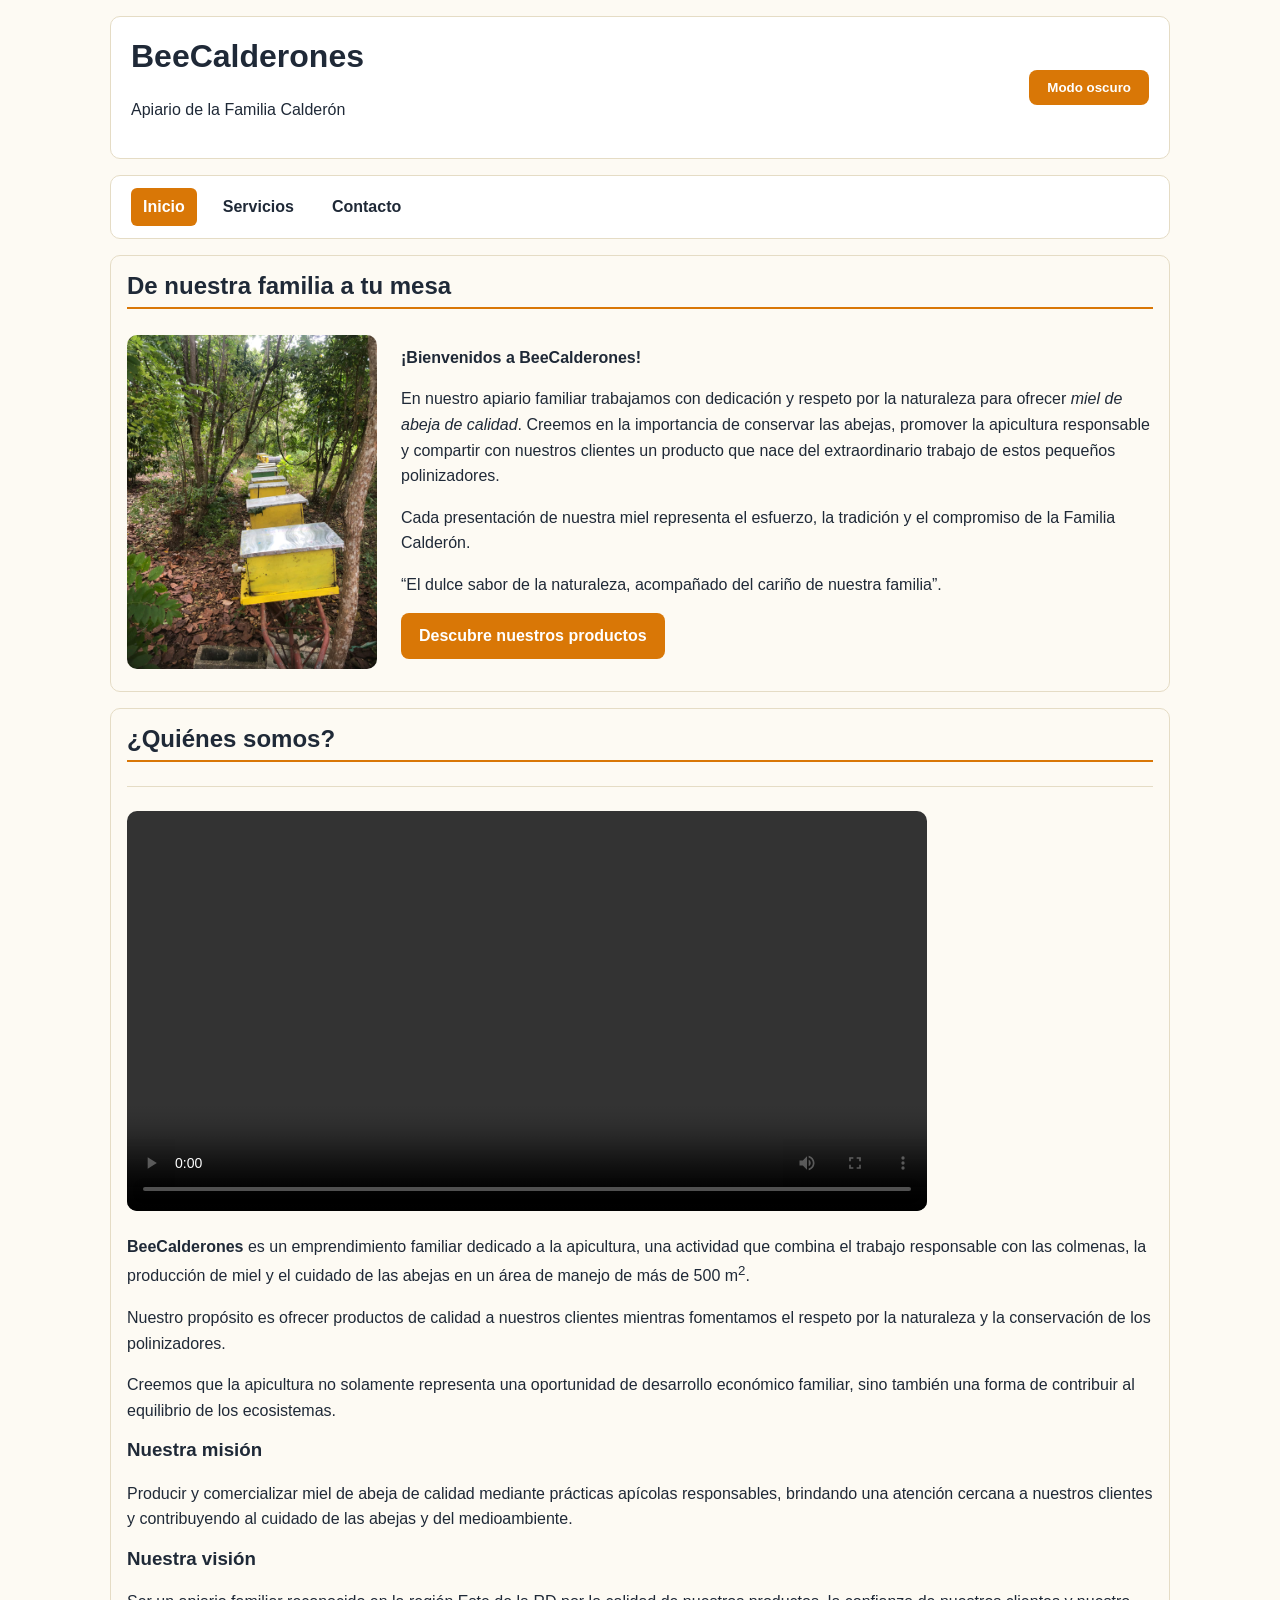
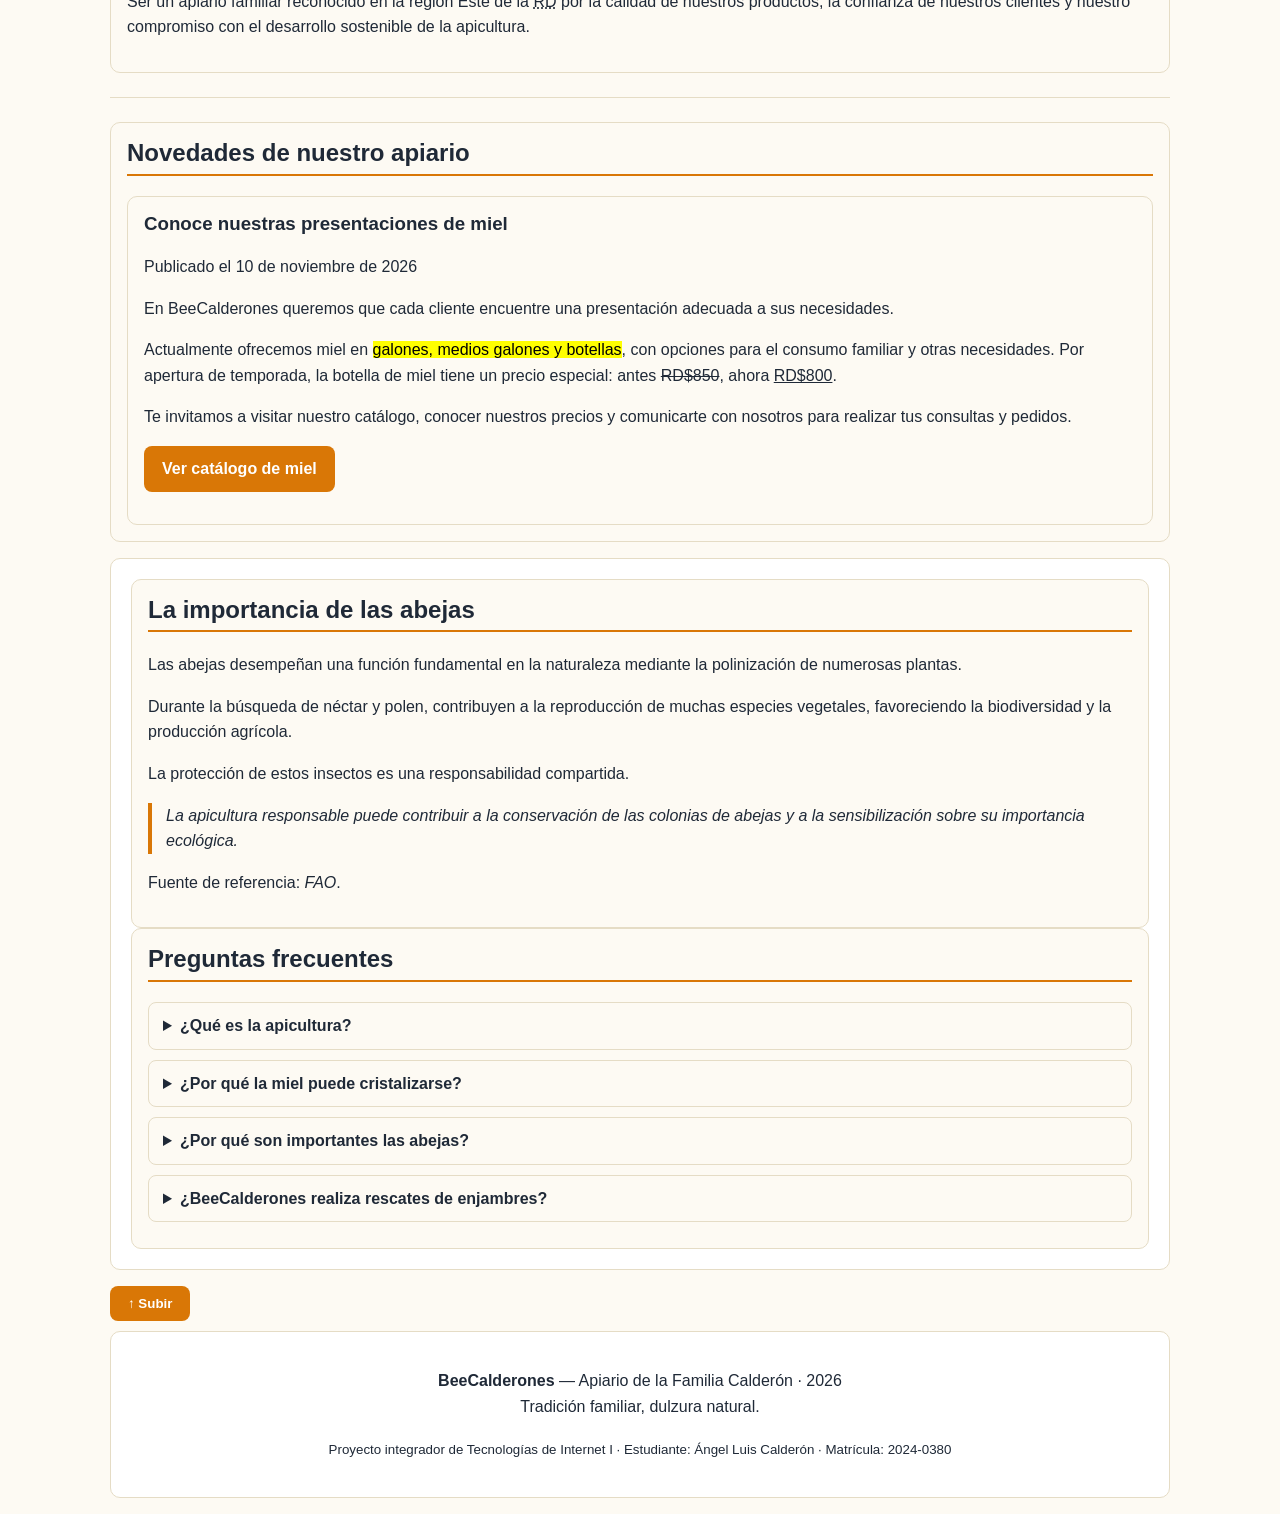
<file: index.html>
<!DOCTYPE html>
<html lang="es">
<head>
  <meta charset="UTF-8">
  <meta name="viewport" content="width=device-width, initial-scale=1.0">
  <meta name="description" content="BeeCalderones: Apiario de la Familia Calderón. Producción y comercialización de miel de abeja pura y apicultura responsable en la República Dominicana.">
  <title>BeeCalderones · Apiario de la Familia Calderón</title>
  <link rel="stylesheet" href="css/estilos.css">
  <script src="js/app.js" defer></script>
</head>
<body>

  <header class="encabezado">
    <div>
      <h1>BeeCalderones</h1>
      <p>Apiario de la Familia Calderón</p>
    </div>
    <div class="acciones-header">
      <button type="button" id="btn-tema" class="boton-secundario">Modo oscuro</button>
      <button type="button" id="btn-menu" class="btn-hamburguesa" aria-expanded="false">Menú ☰</button>
    </div>
  </header>

  <nav id="menu-principal" class="menu">
    <a href="index.html" aria-current="page">Inicio</a>
    <a href="servicios.html">Servicios</a>
    <a href="contacto.html">Contacto</a>
  </nav>

  <div class="contenedor layout-portada">

    <main>

      <section id="bienvenida" class="tarjeta">
        <h2>De nuestra familia a tu mesa</h2>

        <div class="fila">
          <img src="img/abejascristino.jpeg"
               alt="Colmenas instaladas en el campo verde del apiario familiar BeeCalderones"
               width="250" height="200" class="img-destacada">

          <div>
            <p><strong>¡Bienvenidos a BeeCalderones!</strong></p>
            <p>En nuestro apiario familiar trabajamos con dedicación y respeto por la naturaleza para ofrecer <em>miel de abeja de calidad</em>. Creemos en la importancia de conservar las abejas, promover la apicultura responsable y compartir con nuestros clientes un producto que nace del extraordinario trabajo de estos pequeños polinizadores.</p>
            <p>Cada presentación de nuestra miel representa el esfuerzo, la tradición y el compromiso de la Familia Calderón.</p>
            <p><q>El dulce sabor de la naturaleza, acompañado del cariño de nuestra familia</q>.</p>
            <p><a href="servicios.html" class="boton">Descubre nuestros productos</a></p>
          </div>
        </div>
      </section>

      <section id="quienes-somos" class="tarjeta">
        <h2>¿Quiénes somos?</h2>

        <hr>

        <video controls width="800" height="350">
          <source src="img/apiario.mp4" type="video/mp4">
          Tu navegador no soporta la reproducción de video.
        </video>

        <p><strong>BeeCalderones</strong> es un emprendimiento familiar dedicado a la apicultura, una actividad que combina el trabajo responsable con las colmenas, la producción de miel y el cuidado de las abejas en un área de manejo de más de 500 m<sup>2</sup>.</p>
        <p>Nuestro propósito es ofrecer productos de calidad a nuestros clientes mientras fomentamos el respeto por la naturaleza y la conservación de los polinizadores.</p>
        <p>Creemos que la apicultura no solamente representa una oportunidad de desarrollo económico familiar, sino también una forma de contribuir al equilibrio de los ecosistemas.</p>

        <h3>Nuestra misión</h3>
        <p>Producir y comercializar miel de abeja de calidad mediante prácticas apícolas responsables, brindando una atención cercana a nuestros clientes y contribuyendo al cuidado de las abejas y del medioambiente.</p>

        <h3>Nuestra visión</h3>
        <p>Ser un apiario familiar reconocido en la región Este de la <abbr title="República Dominicana">RD</abbr> por la calidad de nuestros productos, la confianza de nuestros clientes y nuestro compromiso con el desarrollo sostenible de la apicultura.</p>
      </section>

      <hr>

      <section id="novedades" class="tarjeta">
        <h2>Novedades de nuestro apiario</h2>

        <article>
          <h3>Conoce nuestras presentaciones de miel</h3>
          <p>Publicado el <time datetime="2026-11-10">10 de noviembre de 2026</time></p>
          <p>En BeeCalderones queremos que cada cliente encuentre una presentación adecuada a sus necesidades.</p>
          <p>Actualmente ofrecemos miel en <mark>galones, medios galones y botellas</mark>, con opciones para el consumo familiar y otras necesidades. Por apertura de temporada, la botella de miel tiene un precio especial: antes <del>RD$850</del>, ahora <ins>RD$800</ins>.</p>
          <p>Te invitamos a visitar nuestro catálogo, conocer nuestros precios y comunicarte con nosotros para realizar tus consultas y pedidos.</p>
          <p><a href="servicios.html" class="boton">Ver catálogo de miel</a></p>
        </article>
      </section>

    </main>

    <aside class="barra-lateral">
      <div class="tarjeta">
        <h2>La importancia de las abejas</h2>
        <p>Las abejas desempeñan una función fundamental en la naturaleza mediante la polinización de numerosas plantas.</p>
        <p>Durante la búsqueda de néctar y polen, contribuyen a la reproducción de muchas especies vegetales, favoreciendo la biodiversidad y la producción agrícola.</p>
        <p>La protección de estos insectos es una responsabilidad compartida.</p>

        <blockquote cite="https://www.fao.org">
          La apicultura responsable puede contribuir a la conservación de las colonias de abejas y a la sensibilización sobre su importancia ecológica.
        </blockquote>
        <p>Fuente de referencia: <cite>FAO</cite>.</p>
      </div>

      <div class="tarjeta">
        <h2>Preguntas frecuentes</h2>

        <details>
          <summary>¿Qué es la apicultura?</summary>
          <p>Es la actividad dedicada al manejo y cuidado de colonias de abejas, principalmente para obtener productos como la miel y otros recursos de la colmena.</p>
        </details>

        <details>
          <summary>¿Por qué la miel puede cristalizarse?</summary>
          <p>La cristalización es un proceso natural relacionado con la composición de azúcares de la miel, su bajo porcentaje de agua (H<sub>2</sub>O) y las condiciones de almacenamiento. No significa que esté en mal estado.</p>
        </details>

        <details>
          <summary>¿Por qué son importantes las abejas?</summary>
          <p>Porque participan en la polinización de numerosas plantas, contribuyendo a la reproducción vegetal y al mantenimiento de los ecosistemas.</p>
        </details>

        <details>
          <summary>¿BeeCalderones realiza rescates de enjambres?</summary>
          <p>Sí. Ofrecemos un servicio de evaluación y rescate de enjambres, sujeto a las condiciones de seguridad y accesibilidad del lugar.</p>
        </details>
      </div>
    </aside>

  </div>

  <button type="button" id="btn-arriba" class="btn-arriba" hidden>↑ Subir</button>

  <footer class="pie">
    <p><strong>BeeCalderones</strong> — Apiario de la Familia Calderón · <span id="anio">2026</span><br>
    Tradición familiar, dulzura natural.</p>
    <p><small>Proyecto integrador de Tecnologías de Internet I · Estudiante: Ángel Luis Calderón · Matrícula: 2024-0380</small></p>
  </footer>

</body>
</html>
</file>
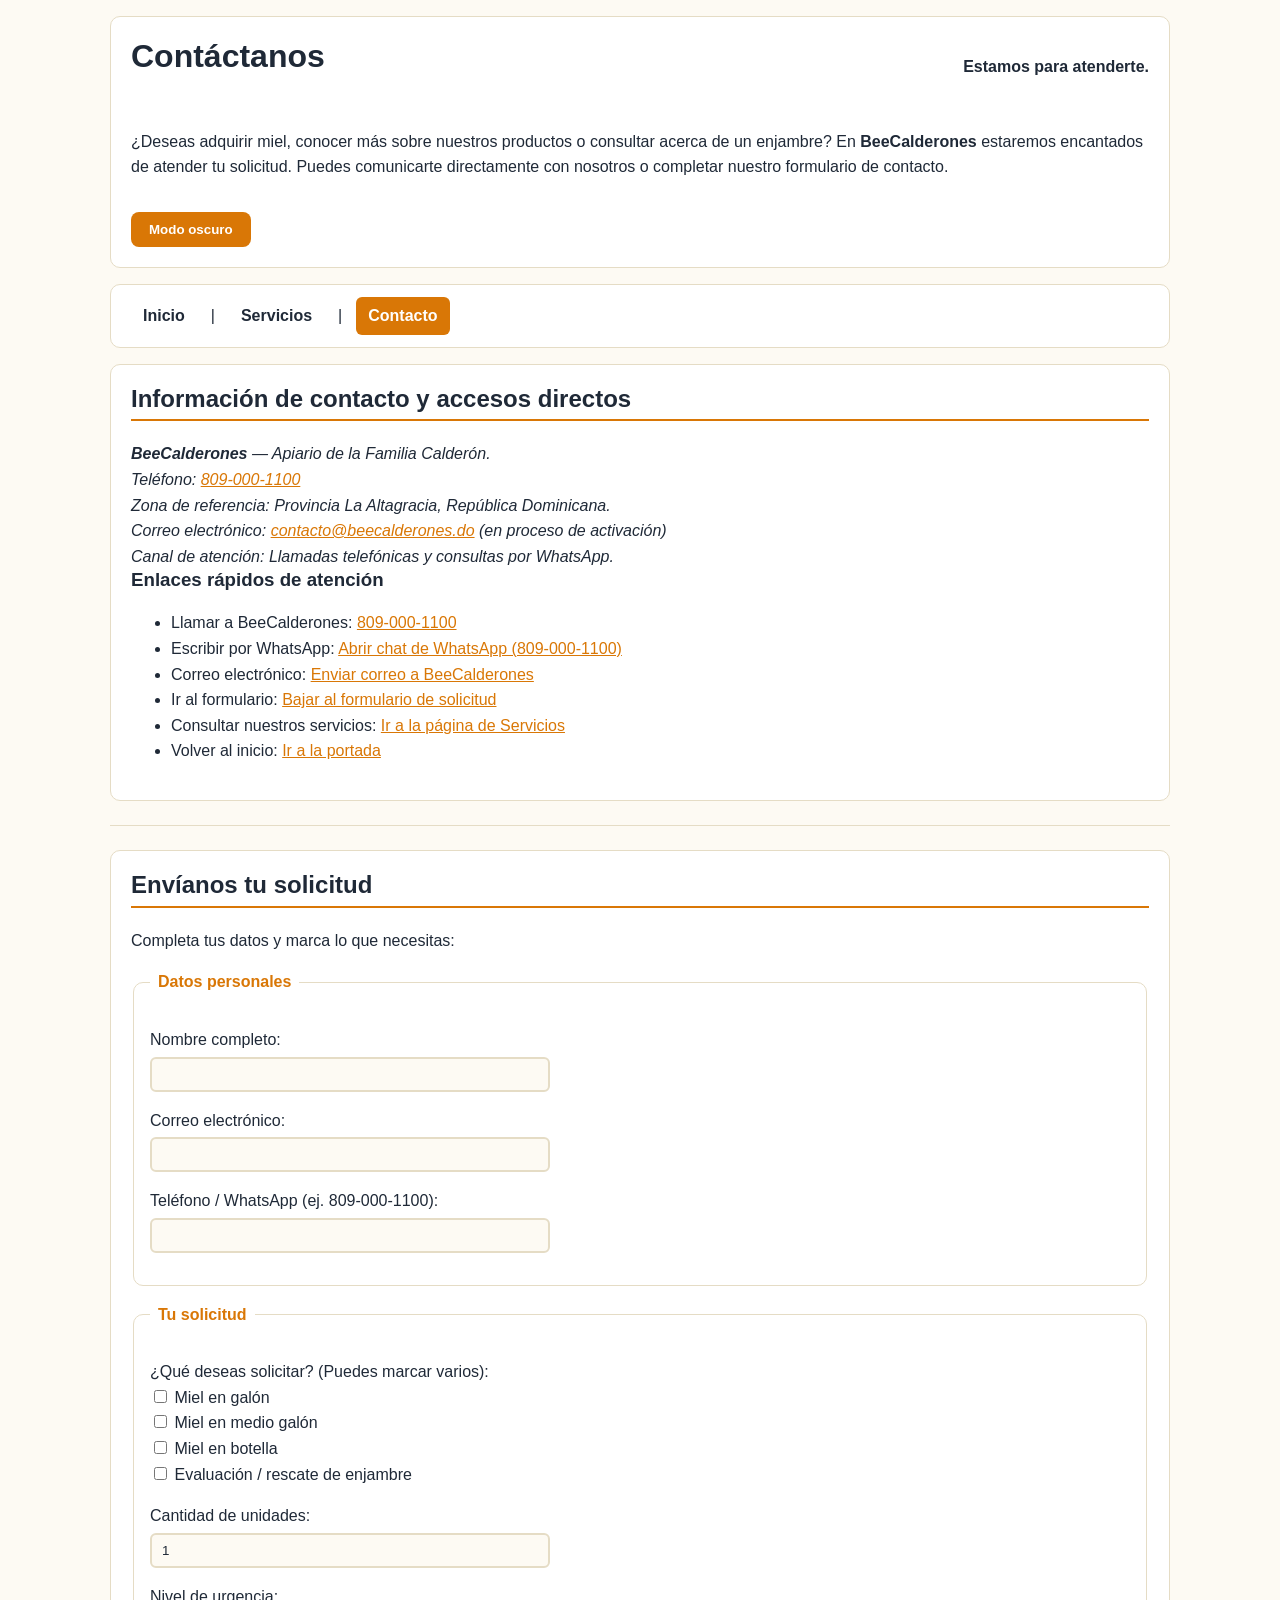
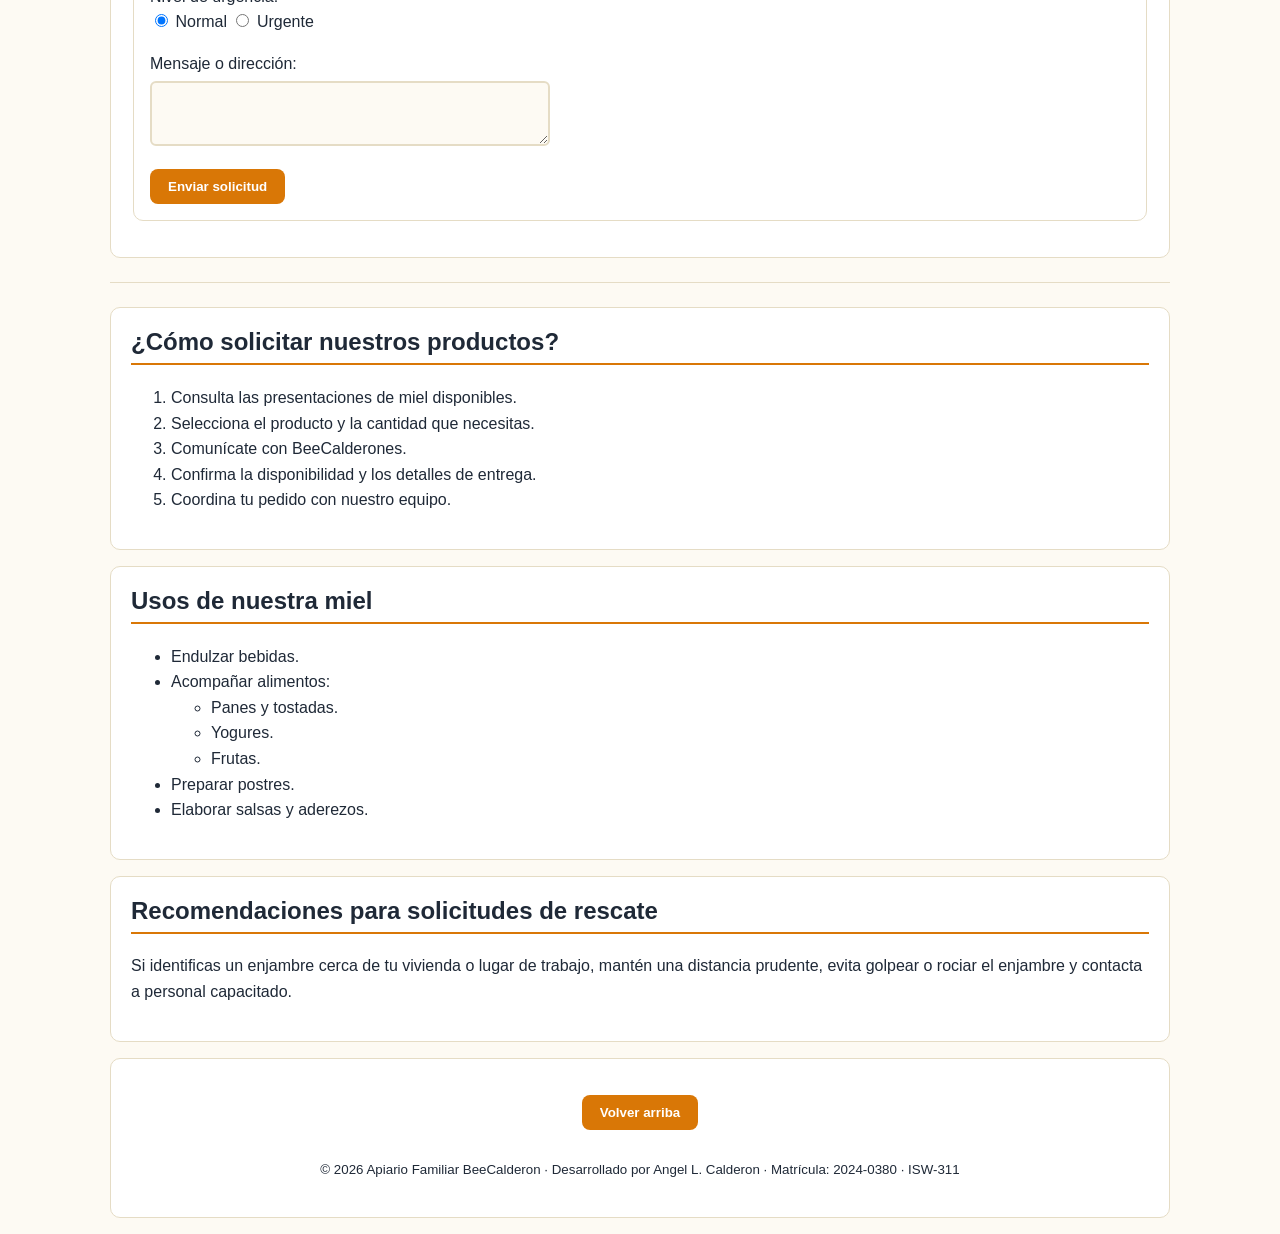
<file: contacto.html>
<!DOCTYPE html>
<html lang="es">
<head>
  <meta charset="UTF-8">
  <meta name="viewport" content="width=device-width, initial-scale=1.0">
  <meta name="description" content="Contáctanos en BeeCalderones: solicita miel de abeja pura o evaluación para rescate de enjambres.">
  <title>Contacto | BeeCalderones</title>
  <link rel="stylesheet" href="css/estilos.css">
  <script src="js/app.js" defer></script>
</head>
<body>

  <header>
    <h1>Contáctanos</h1>
    <p><strong>Estamos para atenderte.</strong></p>
    <p>¿Deseas adquirir miel, conocer más sobre nuestros productos o consultar acerca de un enjambre? En <strong>BeeCalderones</strong> estaremos encantados de atender tu solicitud. Puedes comunicarte directamente con nosotros o completar nuestro formulario de contacto.</p>
    <button type="button" id="btn-tema">Modo oscuro</button>
    <button type="button" id="btn-menu" aria-expanded="false">Menú</button>
  </header>

  <nav id="menu">
    <a href="index.html">Inicio</a> |
    <a href="servicios.html">Servicios</a> |
    <a href="contacto.html" aria-current="page">Contacto</a>
  </nav>

  <main>
    <section id="informacion-contacto">
      <h2>Información de contacto y accesos directos</h2>
      <address>
        <strong>BeeCalderones</strong> — Apiario de la Familia Calderón.<br>
        Teléfono: <a href="tel:+18090001100">809-000-1100</a><br>
        Zona de referencia: Provincia La Altagracia, República Dominicana.<br>
        Correo electrónico: <a href="mailto:contacto@beecalderones.do">contacto@beecalderones.do</a> (en proceso de activación)<br>
        Canal de atención: Llamadas telefónicas y consultas por WhatsApp.
      </address>

      <h3>Enlaces rápidos de atención</h3>
      <ul>
        <li>Llamar a BeeCalderones: <a href="tel:+18090001100">809-000-1100</a></li>
        <li>Escribir por WhatsApp: <a href="https://wa.me/18090001100" target="_blank" rel="noopener">Abrir chat de WhatsApp (809-000-1100)</a></li>
        <li>Correo electrónico: <a href="mailto:contacto@beecalderones.do">Enviar correo a BeeCalderones</a></li>
        <li>Ir al formulario: <a href="#formulario-solicitud">Bajar al formulario de solicitud</a></li>
        <li>Consultar nuestros servicios: <a href="servicios.html">Ir a la página de Servicios</a></li>
        <li>Volver al inicio: <a href="index.html">Ir a la portada</a></li>
      </ul>
    </section>

    <hr>

    <section id="formulario-solicitud">
      <h2>Envíanos tu solicitud</h2>
      <p>Completa tus datos y marca lo que necesitas:</p>

      <form id="form-contacto" action="#" method="post" novalidate>
        <fieldset>
          <legend>Datos personales</legend>

          <p>
            <label for="nombre">Nombre completo:</label><br>
            <input type="text" id="nombre" name="nombre" required minlength="3" aria-describedby="error-nombre">
            <span class="error" id="error-nombre"></span>
          </p>

          <p>
            <label for="correo">Correo electrónico:</label><br>
            <input type="email" id="correo" name="correo" required aria-describedby="error-correo">
            <span class="error" id="error-correo"></span>
          </p>

          <p>
            <label for="telefono">Teléfono / WhatsApp (ej. 809-000-1100):</label><br>
            <input type="tel" id="telefono" name="telefono" required pattern="[0-9\-]{10,12}" aria-describedby="error-telefono">
            <span class="error" id="error-telefono"></span>
          </p>
        </fieldset>

        <fieldset>
          <legend>Tu solicitud</legend>

          <p>¿Qué deseas solicitar? (Puedes marcar varios):<br>
            <input type="checkbox" id="ped-galon" name="pedido" value="Miel en galón">
            <label for="ped-galon">Miel en galón</label><br>

            <input type="checkbox" id="ped-medio" name="pedido" value="Miel en medio galón">
            <label for="ped-medio">Miel en medio galón</label><br>

            <input type="checkbox" id="ped-botella" name="pedido" value="Miel en botella">
            <label for="ped-botella">Miel en botella</label><br>

            <input type="checkbox" id="ped-rescate" name="pedido" value="Evaluación / rescate de enjambre">
            <label for="ped-rescate">Evaluación / rescate de enjambre</label><br>
            <span class="error" id="error-pedido"></span>
          </p>

          <p>
            <label for="cantidad">Cantidad de unidades:</label><br>
            <input type="number" id="cantidad" name="cantidad" min="1" max="50" value="1" aria-describedby="error-cantidad">
            <span class="error" id="error-cantidad"></span>
          </p>

          <p>Nivel de urgencia:<br>
            <input type="radio" id="urg-normal" name="urgencia" value="Normal" checked>
            <label for="urg-normal">Normal</label>

            <input type="radio" id="urg-pronta" name="urgencia" value="Urgente">
            <label for="urg-pronta">Urgente</label>
          </p>

          <p>
            <label for="mensaje">Mensaje o dirección:</label><br>
            <textarea id="mensaje" name="mensaje" rows="3" cols="30"></textarea>
          </p>

          <button type="submit" class="boton">Enviar solicitud</button>
        </fieldset>
      </form>

  
      <div id="mensaje-exito" class="mensaje-exito" hidden></div>
    </section>

    <hr>

    <section id="como-solicitar">
      <h2>¿Cómo solicitar nuestros productos?</h2>
      <ol type="1">
        <li>Consulta las presentaciones de miel disponibles.</li>
        <li>Selecciona el producto y la cantidad que necesitas.</li>
        <li>Comunícate con BeeCalderones.</li>
        <li>Confirma la disponibilidad y los detalles de entrega.</li>
        <li>Coordina tu pedido con nuestro equipo.</li>
      </ol>
    </section>

    <section id="usos-miel">
      <h2>Usos de nuestra miel</h2>
      <ul>
        <li>Endulzar bebidas.</li>
        <li>Acompañar alimentos:
          <ul>
            <li>Panes y tostadas.</li>
            <li>Yogures.</li>
            <li>Frutas.</li>
          </ul>
        </li>
        <li>Preparar postres.</li>
        <li>Elaborar salsas y aderezos.</li>
      </ul>
    </section>
  </main>

  <aside id="recomendaciones">
    <h2>Recomendaciones para solicitudes de rescate</h2>
    <p>Si identificas un enjambre cerca de tu vivienda o lugar de trabajo, mantén una distancia prudente, evita golpear o rociar el enjambre y contacta a personal capacitado.</p>
  </aside>

  <footer>
    <p><button type="button" id="btn-arriba">Volver arriba</button></p>
    <p><small>&copy; <span id="anio">2026</span> Apiario Familiar BeeCalderon · Desarrollado por Angel L. Calderon · Matrícula: 2024-0380 · ISW-311</small></p>
  </footer>

</body>
</html>
</file>
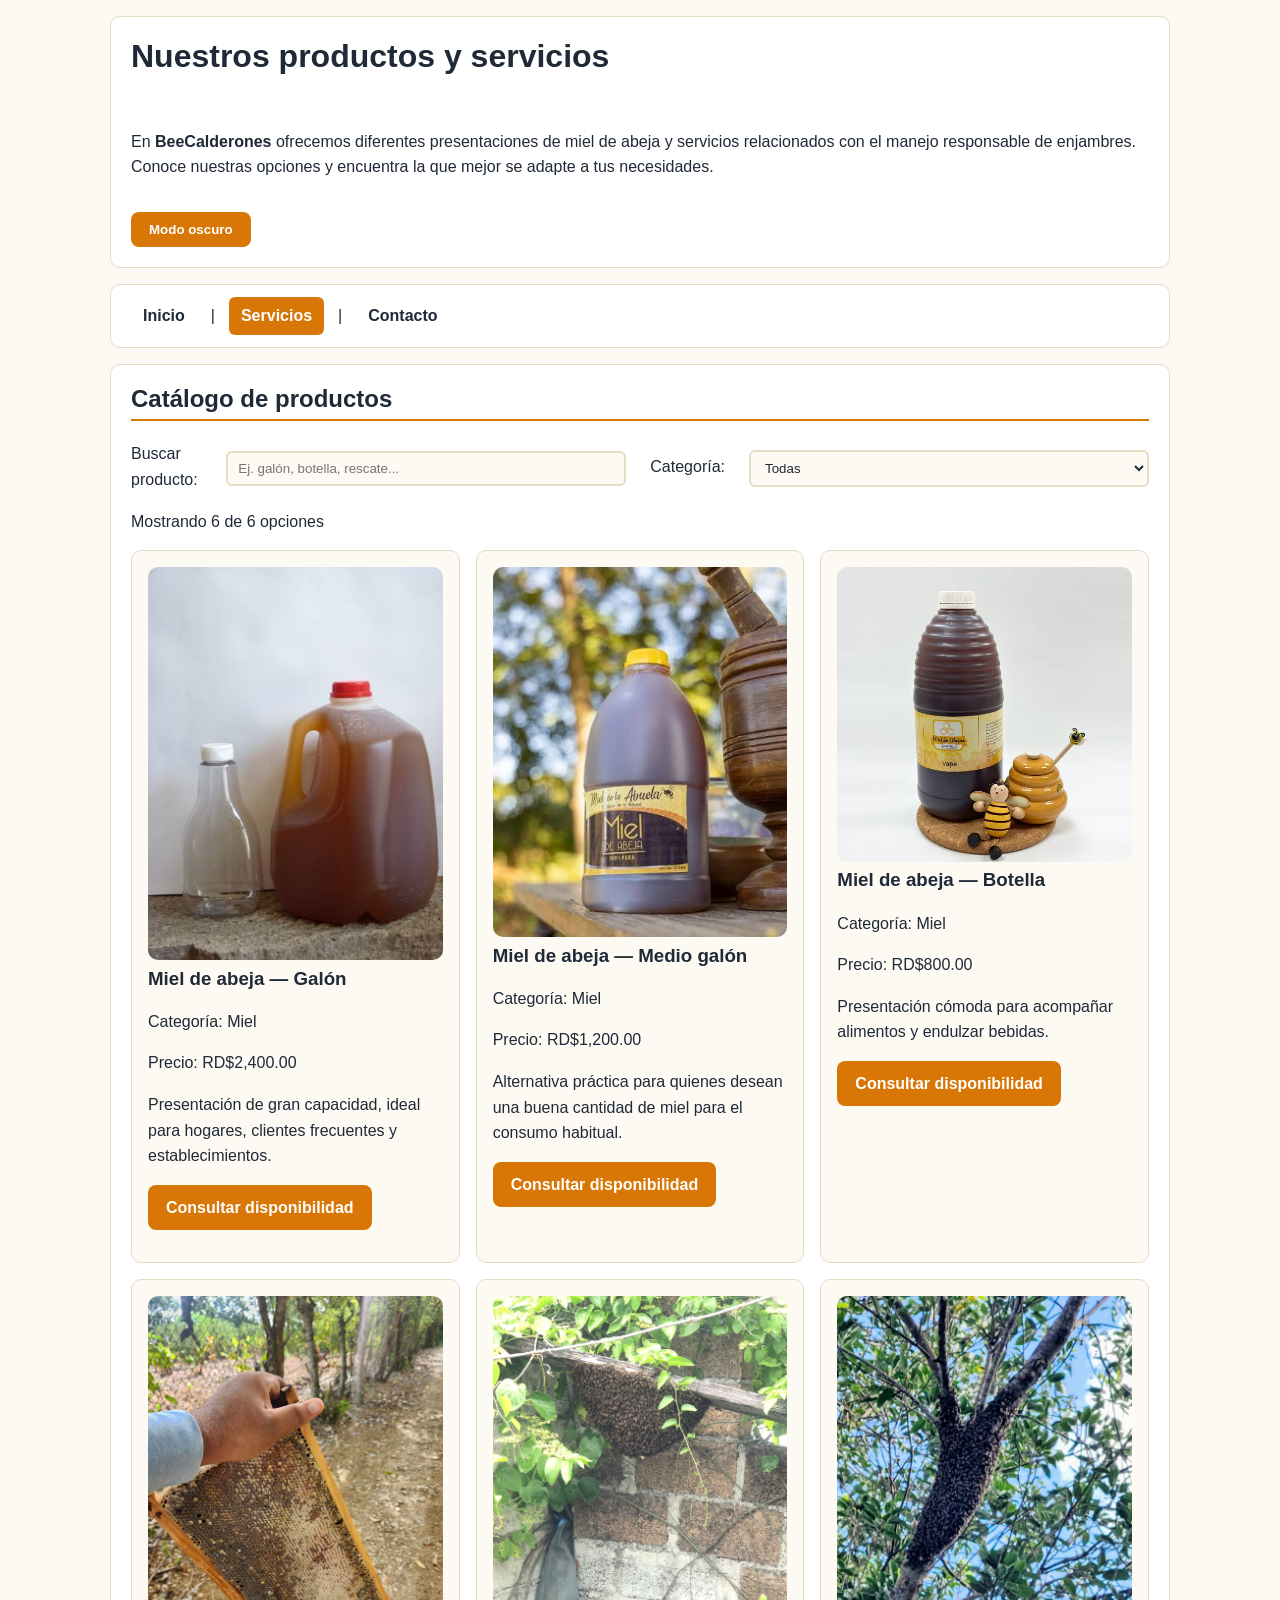
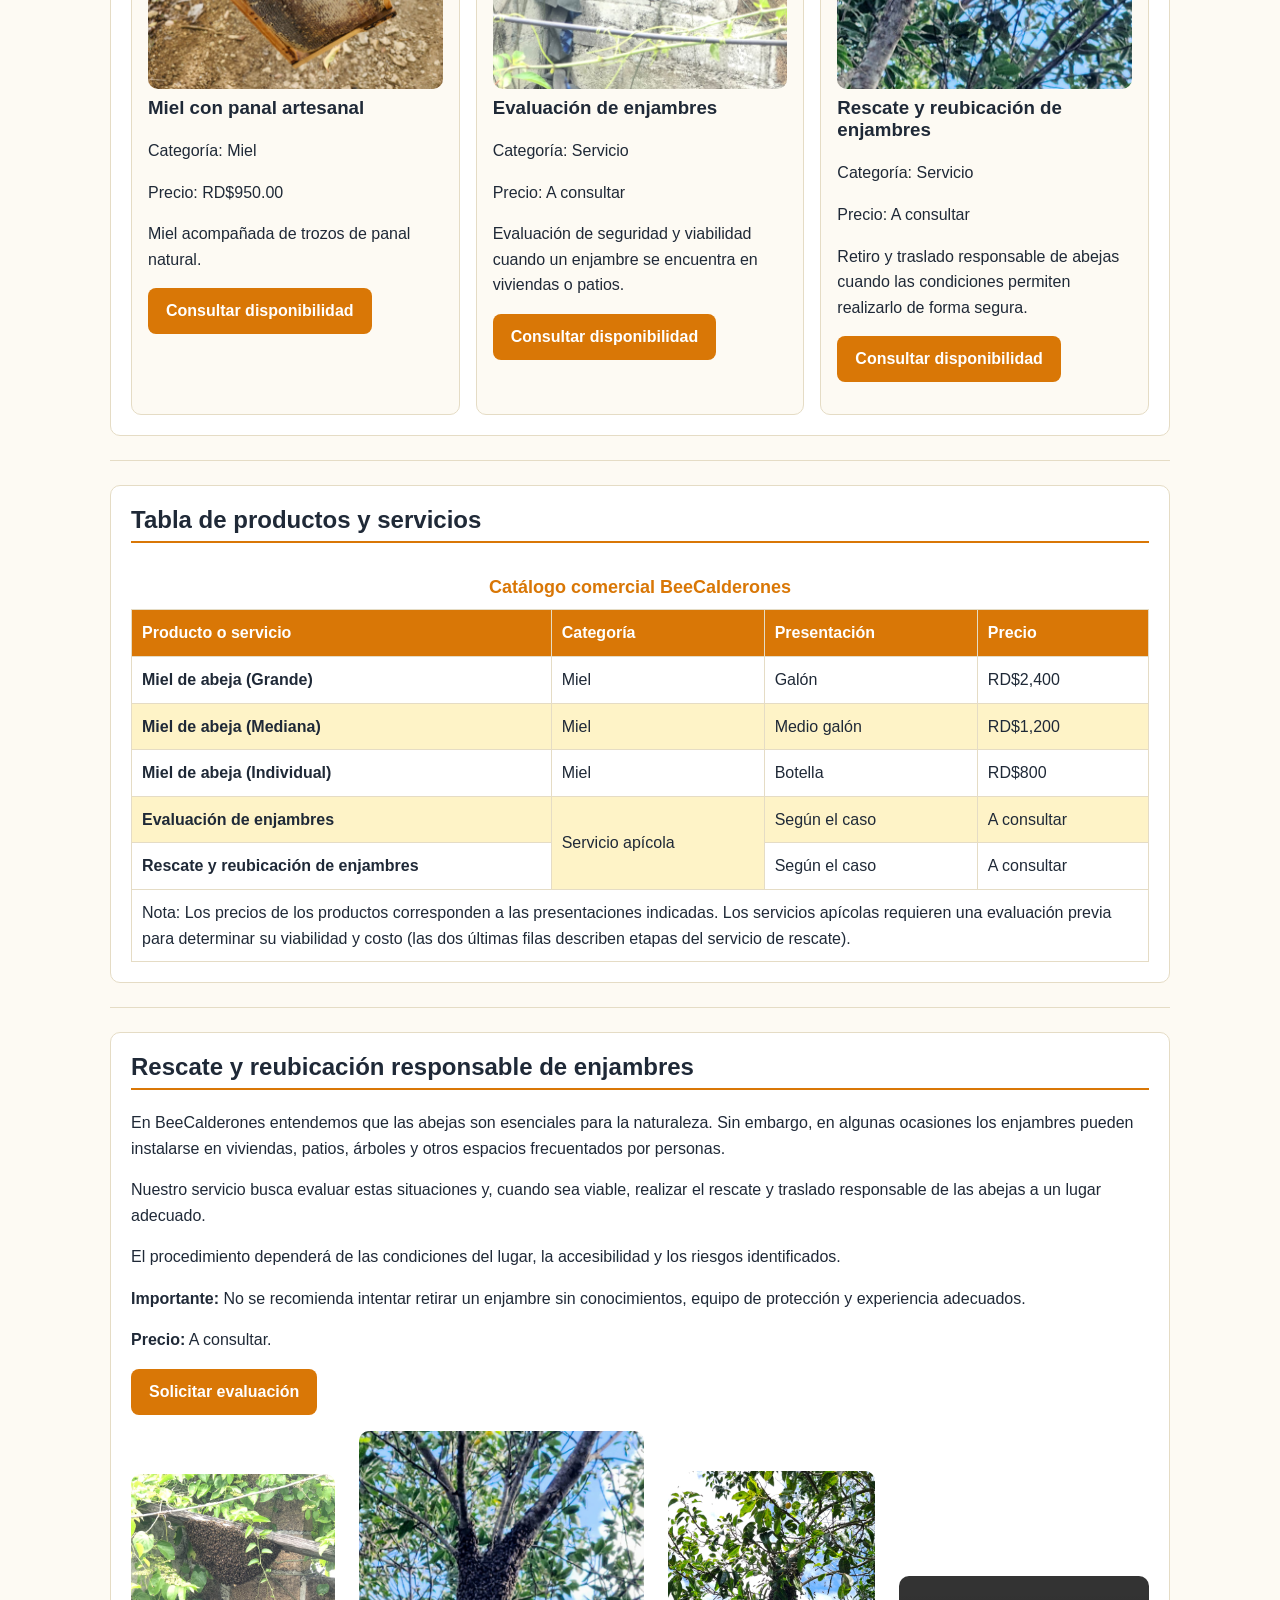
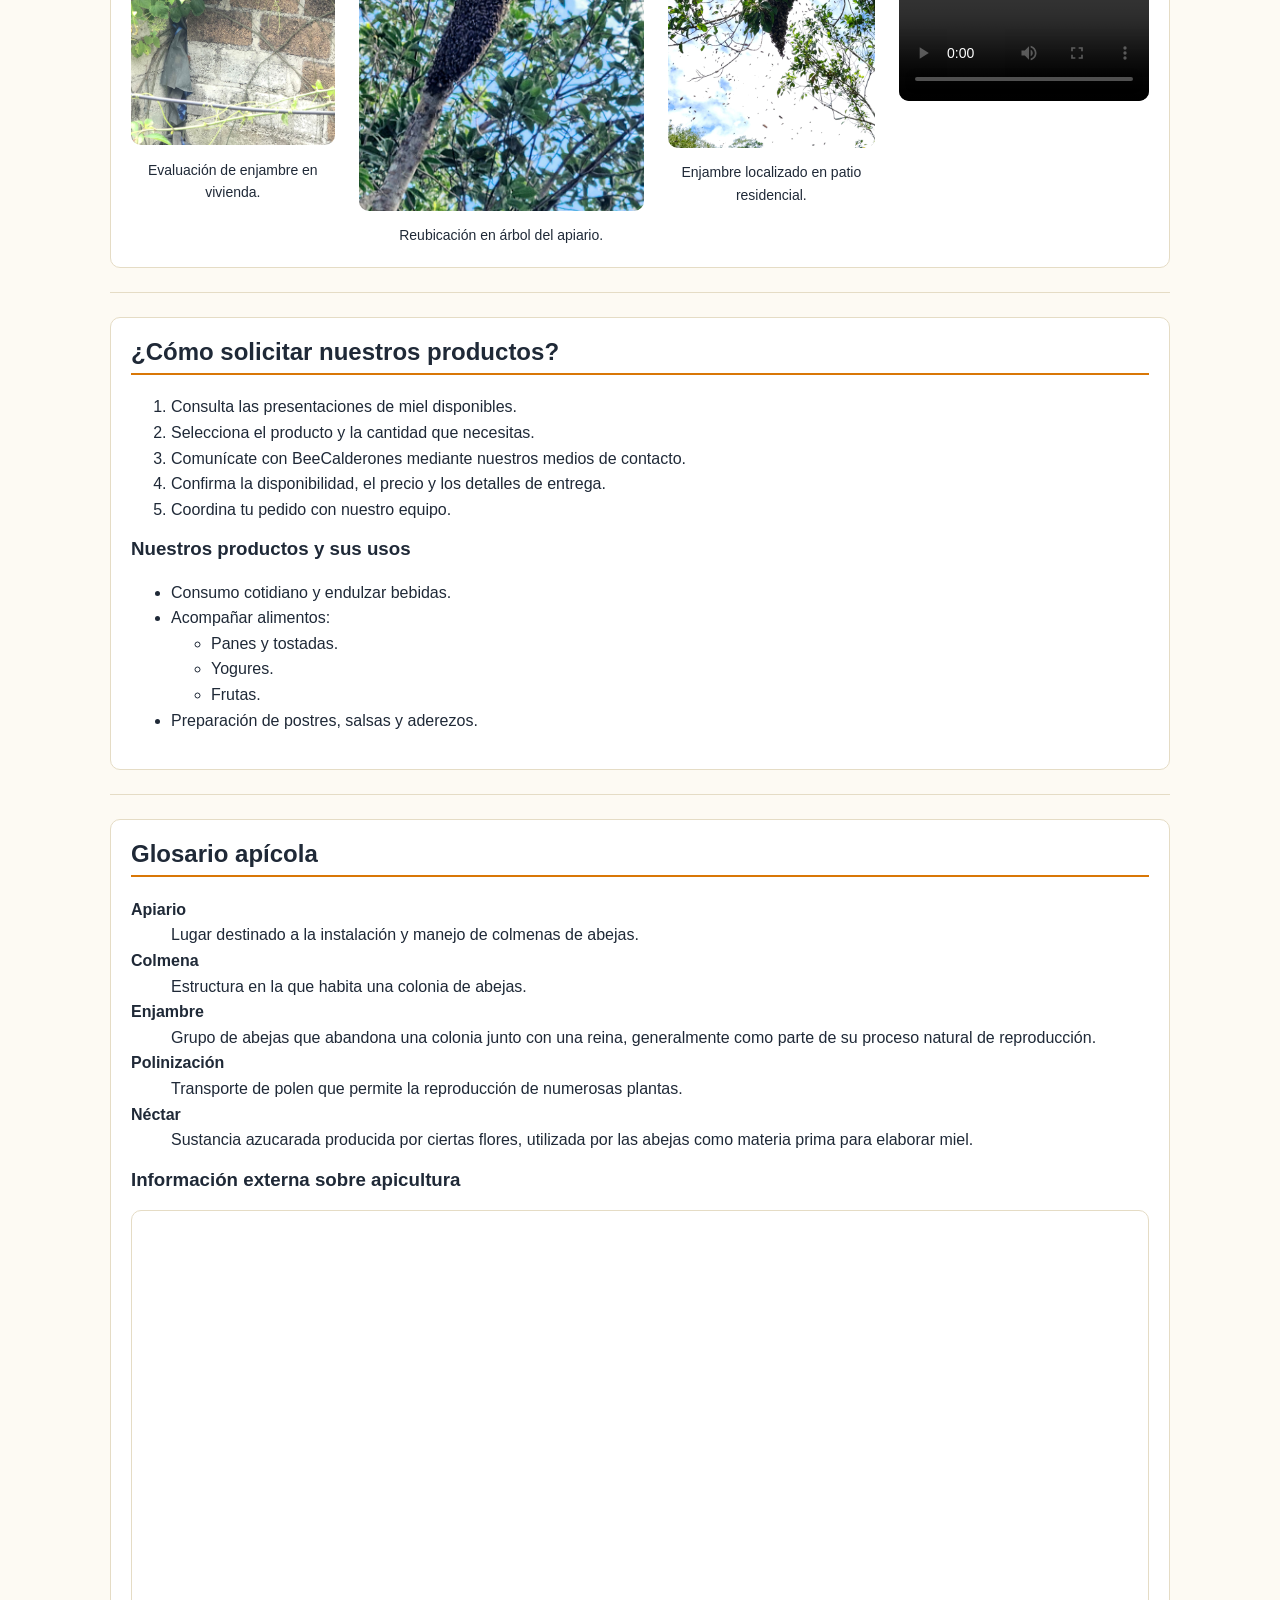
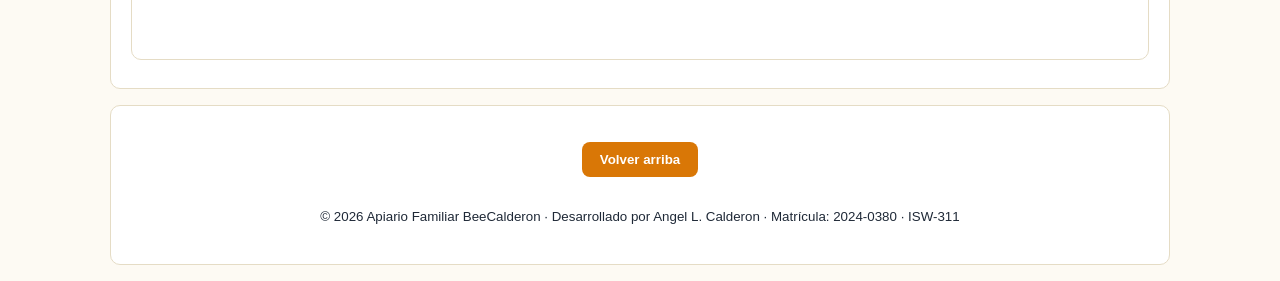
<file: servicios.html>
<!DOCTYPE html>
<html lang="es">
<head>
  <meta charset="UTF-8">
  <meta name="viewport" content="width=device-width, initial-scale=1.0">
  <meta name="description" content="Catálogo de miel de abeja y rescate responsable de enjambres en BeeCalderones.">
  <title>Servicios | BeeCalderones</title>
  <link rel="stylesheet" href="css/estilos.css">
  <script src="js/app.js" defer></script>
</head>
<body>

  <header>
    <h1>Nuestros productos y servicios</h1>
    <p>En <strong>BeeCalderones</strong> ofrecemos diferentes presentaciones de miel de abeja y servicios relacionados con el manejo responsable 
     de enjambres. Conoce nuestras opciones y encuentra la que mejor se adapte a tus necesidades.</p>
    <button type="button" id="btn-tema">Modo oscuro</button>
    <button type="button" id="btn-menu" aria-expanded="false">Menú</button>
  </header>

  <nav id="menu">
    <a href="index.html">Inicio</a> |
    <a href="servicios.html" aria-current="page">Servicios</a> |
    <a href="contacto.html">Contacto</a>
  </nav>

  <main>

    <section id="catalogo">
      <h2>Catálogo de productos</h2>

      <div class="fila">
        <label for="buscar">Buscar producto:</label>
        <input type="text" id="buscar" placeholder="Ej. galón, botella, rescate...">

        <label for="filtro-categoria">Categoría:</label>
        <select id="filtro-categoria">
          <option value="todos">Todas</option>
          <option value="Miel">Miel</option>
          <option value="Servicio">Servicio apícola</option>
        </select>
      </div>

      <p id="contador-catalogo">Mostrando catálogo de BeeCalderones</p>

      <div id="contenedor-catalogo" class="catalogo-grid">
        <article class="tarjeta">
          <h3>Miel de abeja — Galón</h3>
          <p><strong>Precio:</strong> <span class="precio">RD$2,400</span></p>
          <p>Presentación de gran capacidad, ideal para hogares, clientes frecuentes y establecimientos que utilizan miel en cantidades mayores.</p>
          <p><a href="contacto.html" class="boton">Consultar disponibilidad</a></p>
        </article>

        <article class="tarjeta">
          <h3>Miel de abeja — Medio galón</h3>
          <p><strong>Precio:</strong> <span class="precio">RD$1,200</span></p>
          <p>Una alternativa práctica para quienes desean adquirir una buena cantidad de miel para el consumo habitual en el hogar.</p>
          <p><a href="contacto.html" class="boton">Consultar disponibilidad</a></p>
        </article>

        <article class="tarjeta">
          <h3>Miel de abeja — Botella</h3>
          <p><strong>Precio:</strong> <span class="precio">RD$800</span></p>
          <p>Presentación cómoda y fácil de manejar, ideal para acompañar alimentos, endulzar bebidas y disfrutar de la miel en distintas preparaciones.</p>
          <p><a href="contacto.html" class="boton">Consultar disponibilidad</a></p>
        </article>
      </div>
    </section>

    <hr>

    <section id="servicios-apicolas">
      <h2>Tabla de productos y servicios</h2>

      <div class="tabla-contenedor">
        <table>
          <caption>Catálogo comercial BeeCalderones</caption>
          <thead>
            <tr>
              <th scope="col">Producto o servicio</th>
              <th scope="col">Categoría</th>
              <th scope="col">Presentación</th>
              <th scope="col">Precio</th>
            </tr>
          </thead>
          <tbody>
            <tr>
              <th scope="row">Miel de abeja (Grande)</th>
              <td>Miel</td>
              <td>Galón</td>
              <td>RD$2,400</td>
            </tr>
            <tr>
              <th scope="row">Miel de abeja (Mediana)</th>
              <td>Miel</td>
              <td>Medio galón</td>
              <td>RD$1,200</td>
            </tr>
            <tr>
              <th scope="row">Miel de abeja (Individual)</th>
              <td>Miel</td>
              <td>Botella</td>
              <td>RD$800</td>
            </tr>
            <tr>
              <th scope="row">Evaluación de enjambres</th>
              <td rowspan="2">Servicio apícola</td>
              <td>Según el caso</td>
              <td>A consultar</td>
            </tr>
            <tr>
              <th scope="row">Rescate y reubicación de enjambres</th>
              <td>Según el caso</td>
              <td>A consultar</td>
            </tr>
          </tbody>
          <tfoot>
            <tr>
              <td colspan="4">Nota: Los precios de los productos corresponden a las presentaciones indicadas. Los servicios apícolas requieren una 
              evaluación previa para determinar su viabilidad y costo (las dos últimas filas describen etapas del servicio de rescate).</td>
            </tr>
          </tfoot>
        </table>
      </div>
    </section>

    <hr>

    <section id="rescate-enjambres">
      <h2>Rescate y reubicación responsable de enjambres</h2>
      <p>En BeeCalderones entendemos que las abejas son esenciales para la naturaleza. Sin embargo, en algunas ocasiones los enjambres pueden instalarse en 
      viviendas, patios, árboles y otros espacios frecuentados por personas.</p>
      <p>Nuestro servicio busca evaluar estas situaciones y, cuando sea viable, realizar el rescate y traslado responsable de las abejas a un lugar adecuado.</p>
      <p>El procedimiento dependerá de las condiciones del lugar, la accesibilidad y los riesgos identificados.</p>
      <p><strong>Importante:</strong> No se recomienda intentar retirar un enjambre sin conocimientos, equipo de protección y experiencia adecuados.</p>
      <p><strong>Precio:</strong> A consultar.</p>
      <p><a href="contacto.html" class="boton">Solicitar evaluación</a></p>

      <div class="fila">
        <figure>
          <img src="img/enjambre1.jpeg"
               alt="Enjambre de abejas agrupado en techo de casa"
               width="250" height="350">
          <figcaption>Evaluación de enjambre en vivienda.</figcaption>
        </figure>

        <figure>
          <img src="img/enjambre2.jpeg"
               alt="Enjambre colocado en árbol en el apiario"
               width="350" height="350">
          <figcaption>Reubicación en árbol del apiario.</figcaption>
        </figure>

        <figure>
          <img src="img/enjambre3.jpeg"
               alt="Enjambre en árbol en patio residencial"
               width="250" height="350">
          <figcaption>Enjambre localizado en patio residencial.</figcaption>
        </figure>

        <video controls width="250" height="250">
          <source src="img/rescate.mp4" type="video/mp4">
          Tu navegador no soporta video.
        </video>
      </div>
    </section>

    <hr>


    <section id="como-solicitar">
      <h2>¿Cómo solicitar nuestros productos?</h2>
      <ol start="1" type="1">
        <li>Consulta las presentaciones de miel disponibles.</li>
        <li>Selecciona el producto y la cantidad que necesitas.</li>
        <li>Comunícate con BeeCalderones mediante nuestros medios de contacto.</li>
        <li>Confirma la disponibilidad, el precio y los detalles de entrega.</li>
        <li>Coordina tu pedido con nuestro equipo.</li>
      </ol>

      <h3>Nuestros productos y sus usos</h3>
      <ul>
        <li>Consumo cotidiano y endulzar bebidas.</li>
        <li>Acompañar alimentos:
          <ul>
            <li>Panes y tostadas.</li>
            <li>Yogures.</li>
            <li>Frutas.</li>
          </ul>
        </li>
        <li>Preparación de postres, salsas y aderezos.</li>
      </ul>
    </section>

    <hr>

    <!-- 5. Glosario apícola -->
    <section id="glosario">
      <h2>Glosario apícola</h2>
      <dl>
        <dt><strong>Apiario</strong></dt>
        <dd>Lugar destinado a la instalación y manejo de colmenas de abejas.</dd>
        <dt><strong>Colmena</strong></dt>
        <dd>Estructura en la que habita una colonia de abejas.</dd>
        <dt><strong>Enjambre</strong></dt>
        <dd>Grupo de abejas que abandona una colonia junto con una reina, generalmente como parte de su proceso natural de reproducción.</dd>
        <dt><strong>Polinización</strong></dt>
        <dd>Transporte de polen que permite la reproducción de numerosas plantas.</dd>
        <dt><strong>Néctar</strong></dt>
        <dd>Sustancia azucarada producida por ciertas flores, utilizada por las abejas como materia prima para elaborar miel.</dd>
      </dl>

      <h3>Información externa sobre apicultura</h3>
      <iframe src="https://es.m.wikipedia.org/wiki/Apicultura"
              width="5000" height="5000"
              title="Información educativa sobre la apicultura en Wikipedia">
      </iframe>
    </section>
  </main>

  <footer>
    <p><button type="button" id="btn-arriba">Volver arriba</button></p>
    <p><small>&copy; <span id="anio">2026</span> Apiario Familiar BeeCalderon · Desarrollado por Angel L. Calderon · Matrícula: 2024-0380 · ISW-311</small></p>
  </footer>

</body>
</html>
</file>
<file: css/estilos.css>
:root {
  --fondo: #fdfaf3;
  --superficie: #ffffff;
  --fila-par: #fef3c7;
  --texto: #1f2937;
  --primario: #d97706;
  --primario-hover: #b45309;
  --borde: #e5dcc5;
  --error: #dc2626;
  --exito: #15803d;
  --fuente: "Segoe UI", Arial, sans-serif;
  --radio: 10px;
  --espacio: 16px;
}

body.oscuro {
  --fondo: #18181b;
  --superficie: #27272a;
  --fila-par: #3f3f46;
  --texto: #f4f4f5;
  --primario: #f59e0b;
  --primario-hover: #fbbf24;
  --borde: #52525b;
  --error: #f87171;
  --exito: #4ade80;
}


*, *::before, *::after {
  box-sizing: border-box;
}

body {
  margin: 0;
  padding: 0 20px;
  max-width: 1100px;
  margin-left: auto;
  margin-right: auto;
  font-family: var(--fuente);
  line-height: 1.6;
  color: var(--texto);
  background-color: var(--fondo);
}

img, video {
  max-width: 100%;
  height: auto;
  border-radius: var(--radio);
}

iframe {
  width: 100%;
  height: 450px;
  border: 1px solid var(--borde);
  border-radius: var(--radio);
}

h1, h2, h3, h4 {
  line-height: 1.2;
  margin-top: 0;
}

h2 {
  border-bottom: 2px solid var(--primario);
  padding-bottom: 6px;
}

hr {
  border: 0;
  border-top: 1px solid var(--borde);
  margin: 24px 0;
}

/*   LAYOUT (FLEXBOX Y GRID) */
header {
  display: flex;
  justify-content: space-between;
  align-items: center;
  flex-wrap: wrap;
  gap: var(--espacio);
  background-color: var(--superficie);
  padding: 20px;
  margin-top: var(--espacio);
  border: 1px solid var(--borde);
  border-radius: var(--radio);
}

nav {
  display: flex;
  align-items: center;
  flex-wrap: wrap;
  gap: 14px;
  background-color: var(--superficie);
  padding: 12px 20px;
  margin: var(--espacio) 0;
  border: 1px solid var(--borde);
  border-radius: var(--radio);
}

.fila {
  display: flex;
  gap: 24px;
  align-items: center;
}

.catalogo-grid {
  display: grid;
  grid-template-columns: repeat(auto-fit, minmax(260px, 1fr));
  gap: var(--espacio);
  margin-top: var(--espacio);
}

section, aside, footer {
  background-color: var(--superficie);
  padding: 20px;
  margin-bottom: var(--espacio);
  border: 1px solid var(--borde);
  border-radius: var(--radio);
}

footer {
  text-align: center;
}

/* 
    COMPONENTES, ENLACES Y BOTONES
 */
nav a {
  color: var(--texto);
  text-decoration: none;
  font-weight: 700;
  padding: 6px 12px;
  border-radius: 6px;
  transition: background-color 0.3s, color 0.3s;
}

nav a:hover,
nav a[aria-current="page"] {
  background-color: var(--primario);
  color: #ffffff;
}

a {
  color: var(--primario);
}

button, .boton {
  display: inline-block;
  background-color: var(--primario);
  color: #ffffff;
  border: none;
  padding: 10px 18px;
  border-radius: 8px;
  font-weight: 700;
  text-decoration: none;
  cursor: pointer;
  transition: background-color 0.3s, transform 0.2s;
}

button:hover, .boton:hover {
  background-color: var(--primario-hover);
  transform: translateY(-2px);
}

.tarjeta, article {
  border: 1px solid var(--borde);
  border-radius: var(--radio);
  padding: var(--espacio);
  background-color: var(--fondo);
  transition: transform 0.2s;
}

.tarjeta:hover {
  transform: translateY(-2px);
}

figure {
  margin: 0;
  text-align: center;
}

figcaption {
  font-size: 14px;
  margin-top: 6px;
}

blockquote {
  border-left: 4px solid var(--primario);
  padding-left: 14px;
  margin-left: 0;
  font-style: italic;
}

details {
  border: 1px solid var(--borde);
  border-radius: 8px;
  padding: 10px 14px;
  margin-bottom: 10px;
}

summary {
  font-weight: 700;
  cursor: pointer;
}

/* El botón de menú hamburguesa solo se muestra en celular */
#btn-menu {
  display: none;
}

/* TABLA Y FORMULARIO*/
.tabla-contenedor {
  overflow-x: auto;
}

table {
  width: 100%;
  border-collapse: collapse;
  margin-top: 10px;
}

caption {
  font-weight: 700;
  font-size: 18px;
  margin-bottom: 8px;
  color: var(--primario);
}

th, td {
  border: 1px solid var(--borde);
  padding: 10px;
  text-align: left;
}

thead th {
  background-color: var(--primario);
  color: #ffffff;
}

tbody tr:nth-child(even) {
  background-color: var(--fila-par);
}

fieldset {
  border: 1px solid var(--borde);
  border-radius: var(--radio);
  padding: var(--espacio);
  margin-bottom: var(--espacio);
}

legend {
  font-weight: 700;
  color: var(--primario);
  padding: 0 8px;
}

input[type="text"],
input[type="email"],
input[type="tel"],
input[type="number"],
select,
textarea {
  width: 100%;
  max-width: 400px;
  padding: 8px 10px;
  margin-top: 4px;
  border: 2px solid var(--borde);
  border-radius: 6px;
  background-color: var(--fondo);
  color: var(--texto);
  font-family: inherit;
}

:focus-visible {
  outline: 3px solid var(--primario);
  outline-offset: 2px;
}

.invalido {
  border-color: var(--error);
}

.error {
  display: block;
  color: var(--error);
  font-size: 14px;
  font-weight: 700;
  margin-top: 4px;
}

.mensaje-exito {
  border: 2px solid var(--exito);
  border-radius: var(--radio);
  padding: var(--espacio);
  margin-top: var(--espacio);
}

@media (max-width: 768px) {
  .fila {
    flex-direction: column;
    align-items: flex-start;
  }

  #btn-menu {
    display: inline-block;
  }

  nav {
    display: none;
    flex-direction: column;
    align-items: flex-start;
  }

  nav.abierto {
    display: flex;
  }
}

@media (max-width: 480px) {
  body {
    padding: 0 10px;
  }

  header, section, aside, footer {
    padding: 14px;
  }
}


#btn-arriba {
  margin-bottom: 10px;
}
</file>
